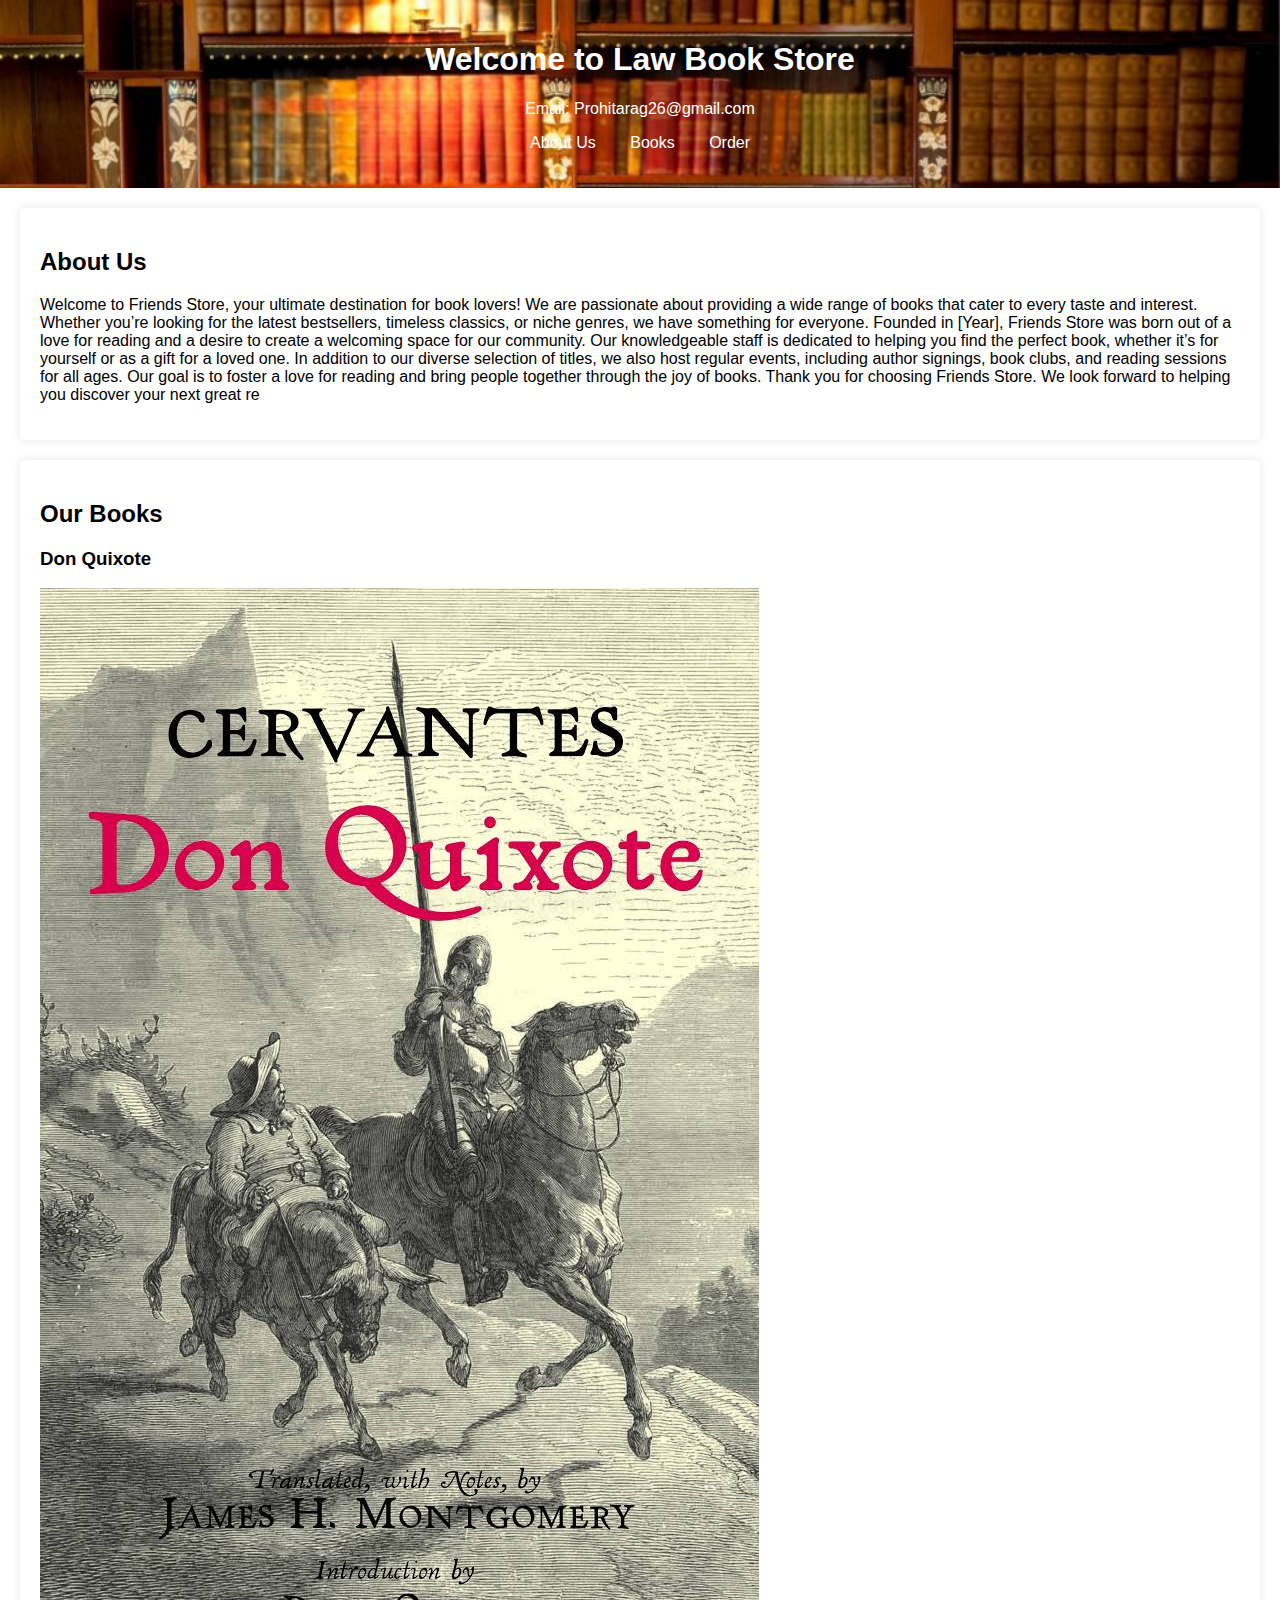
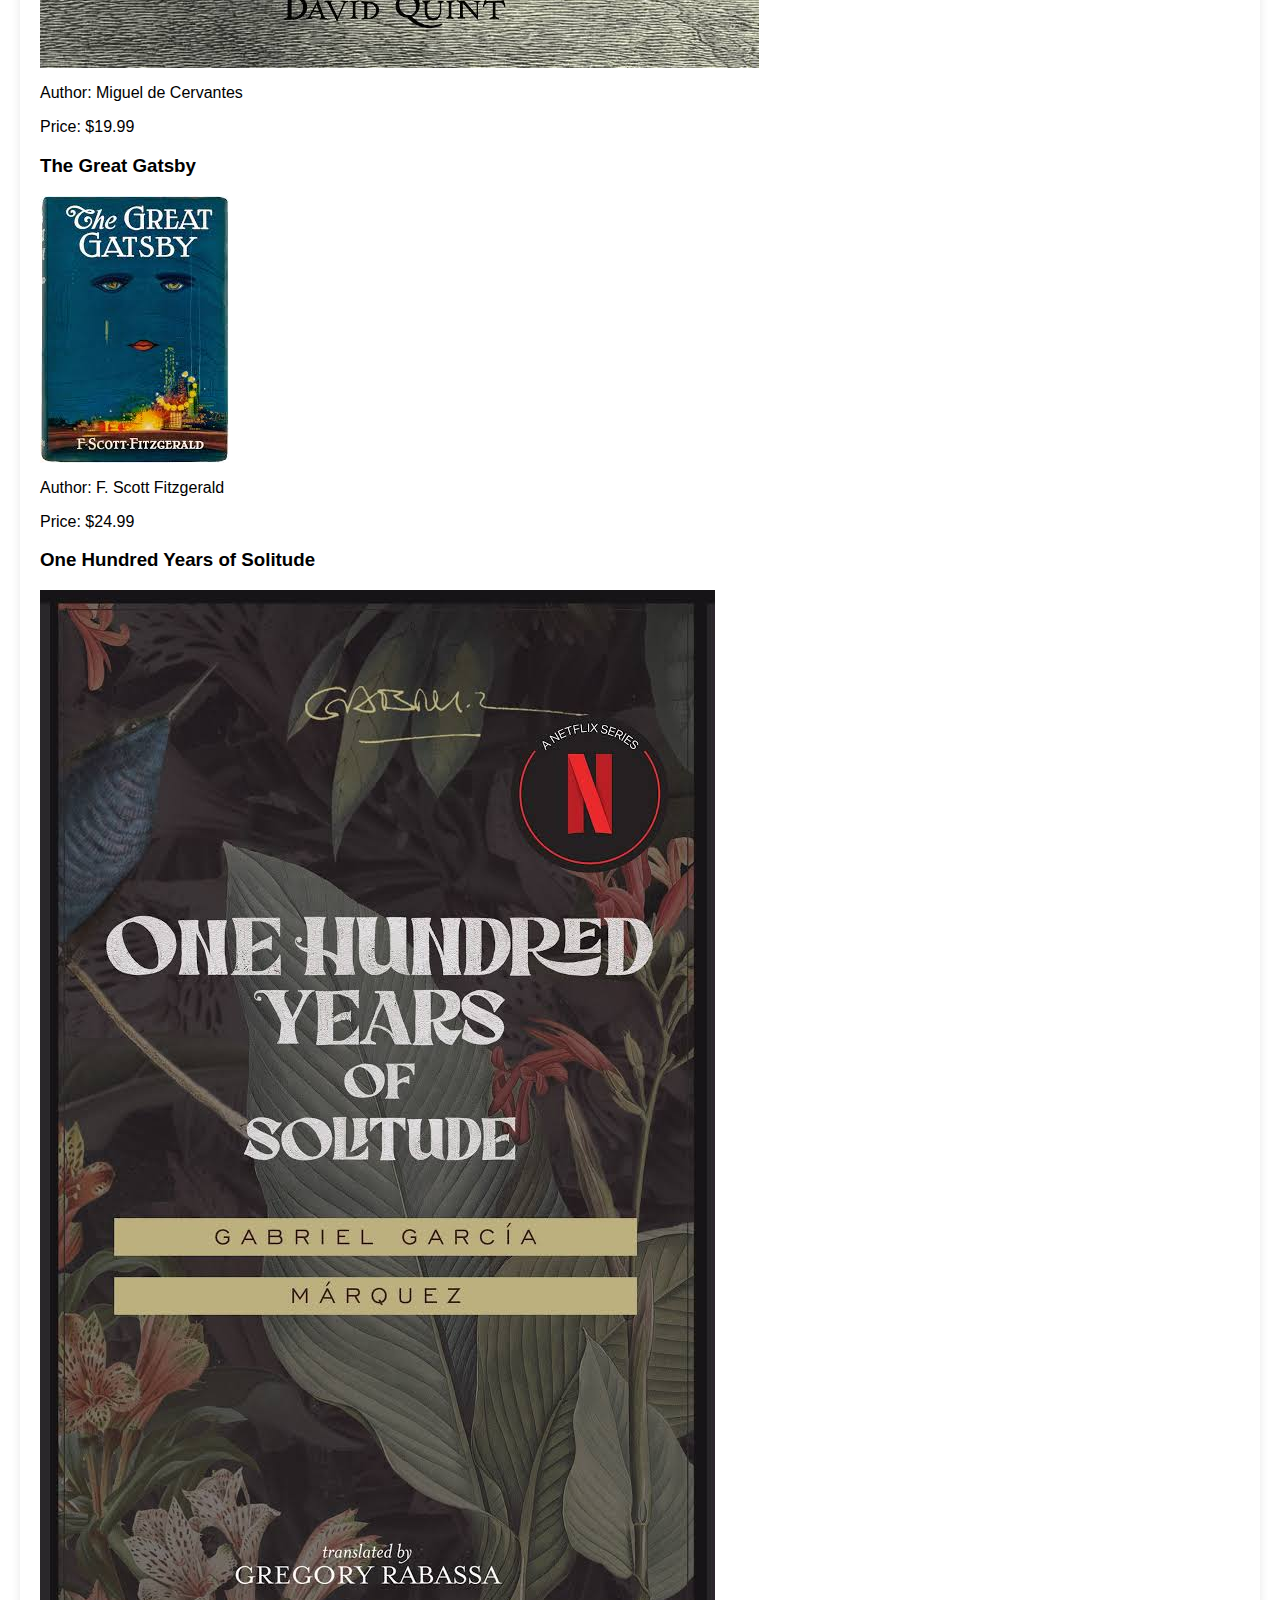
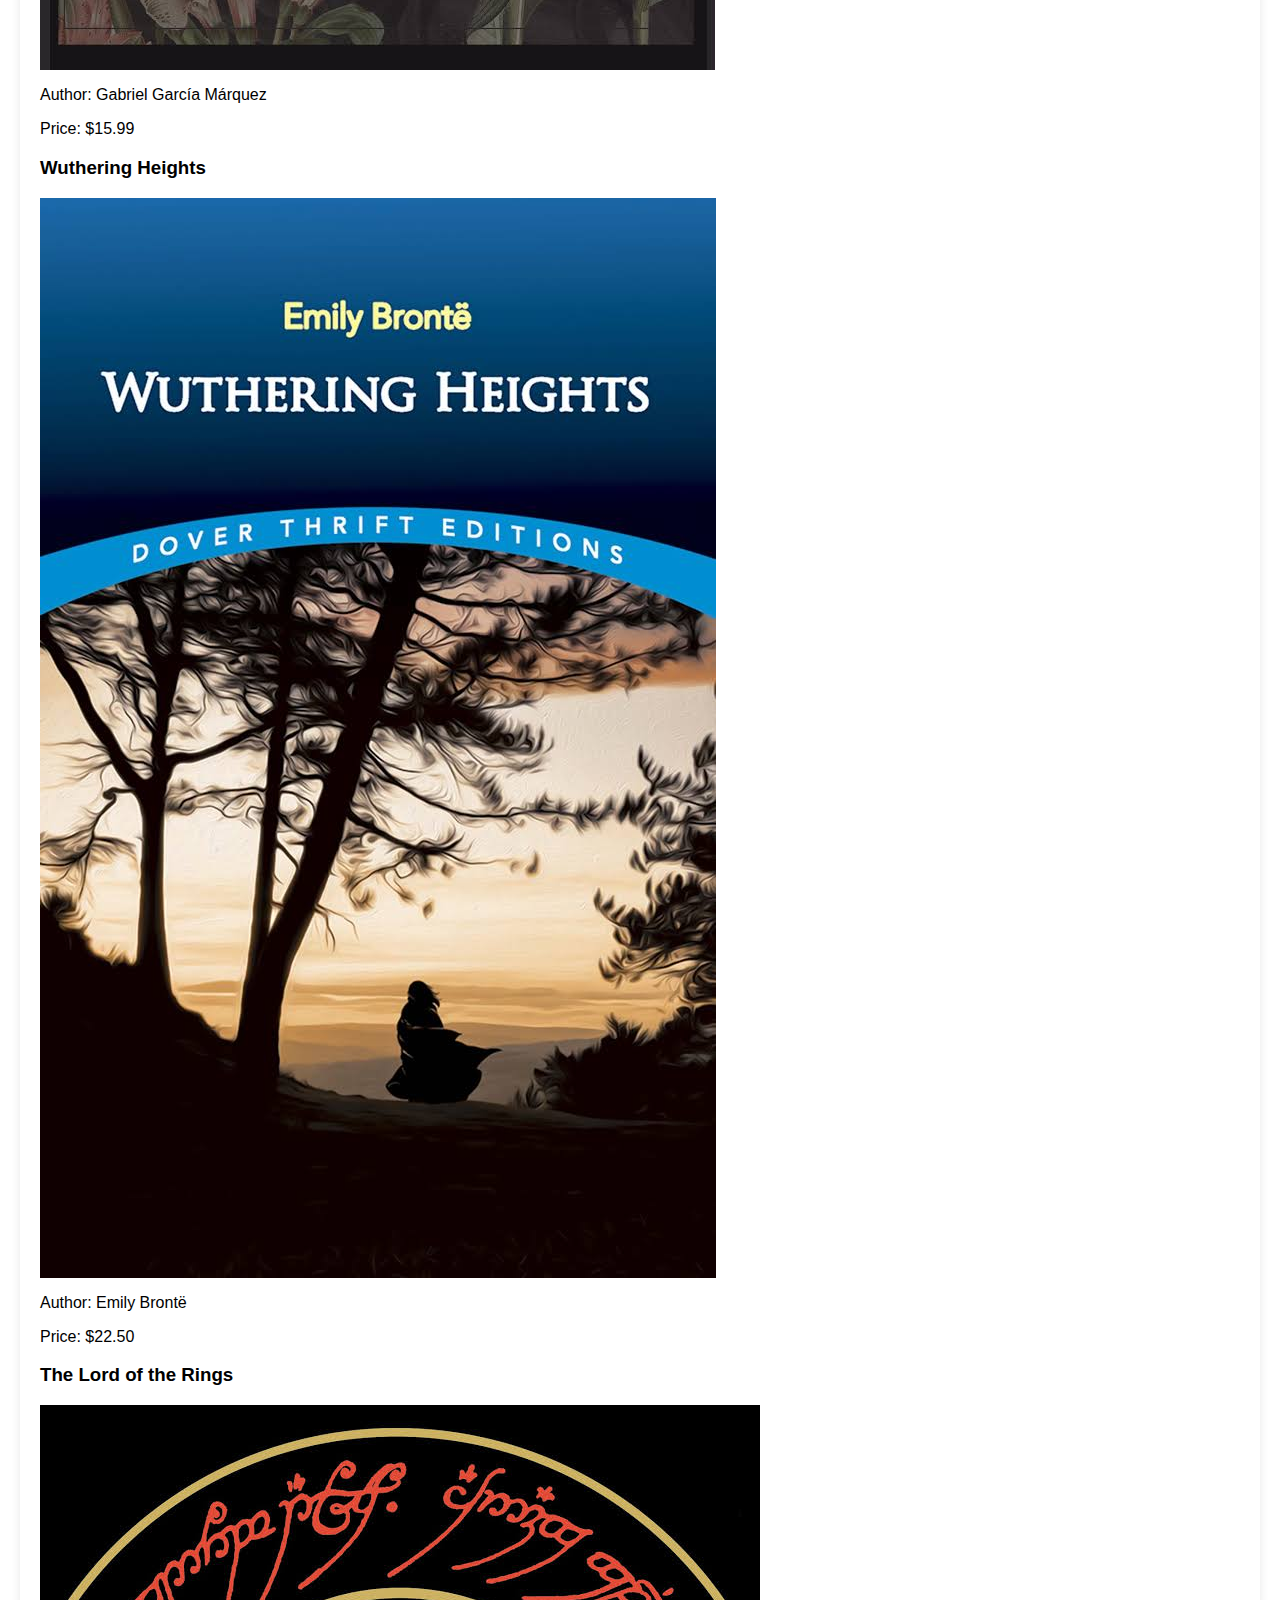
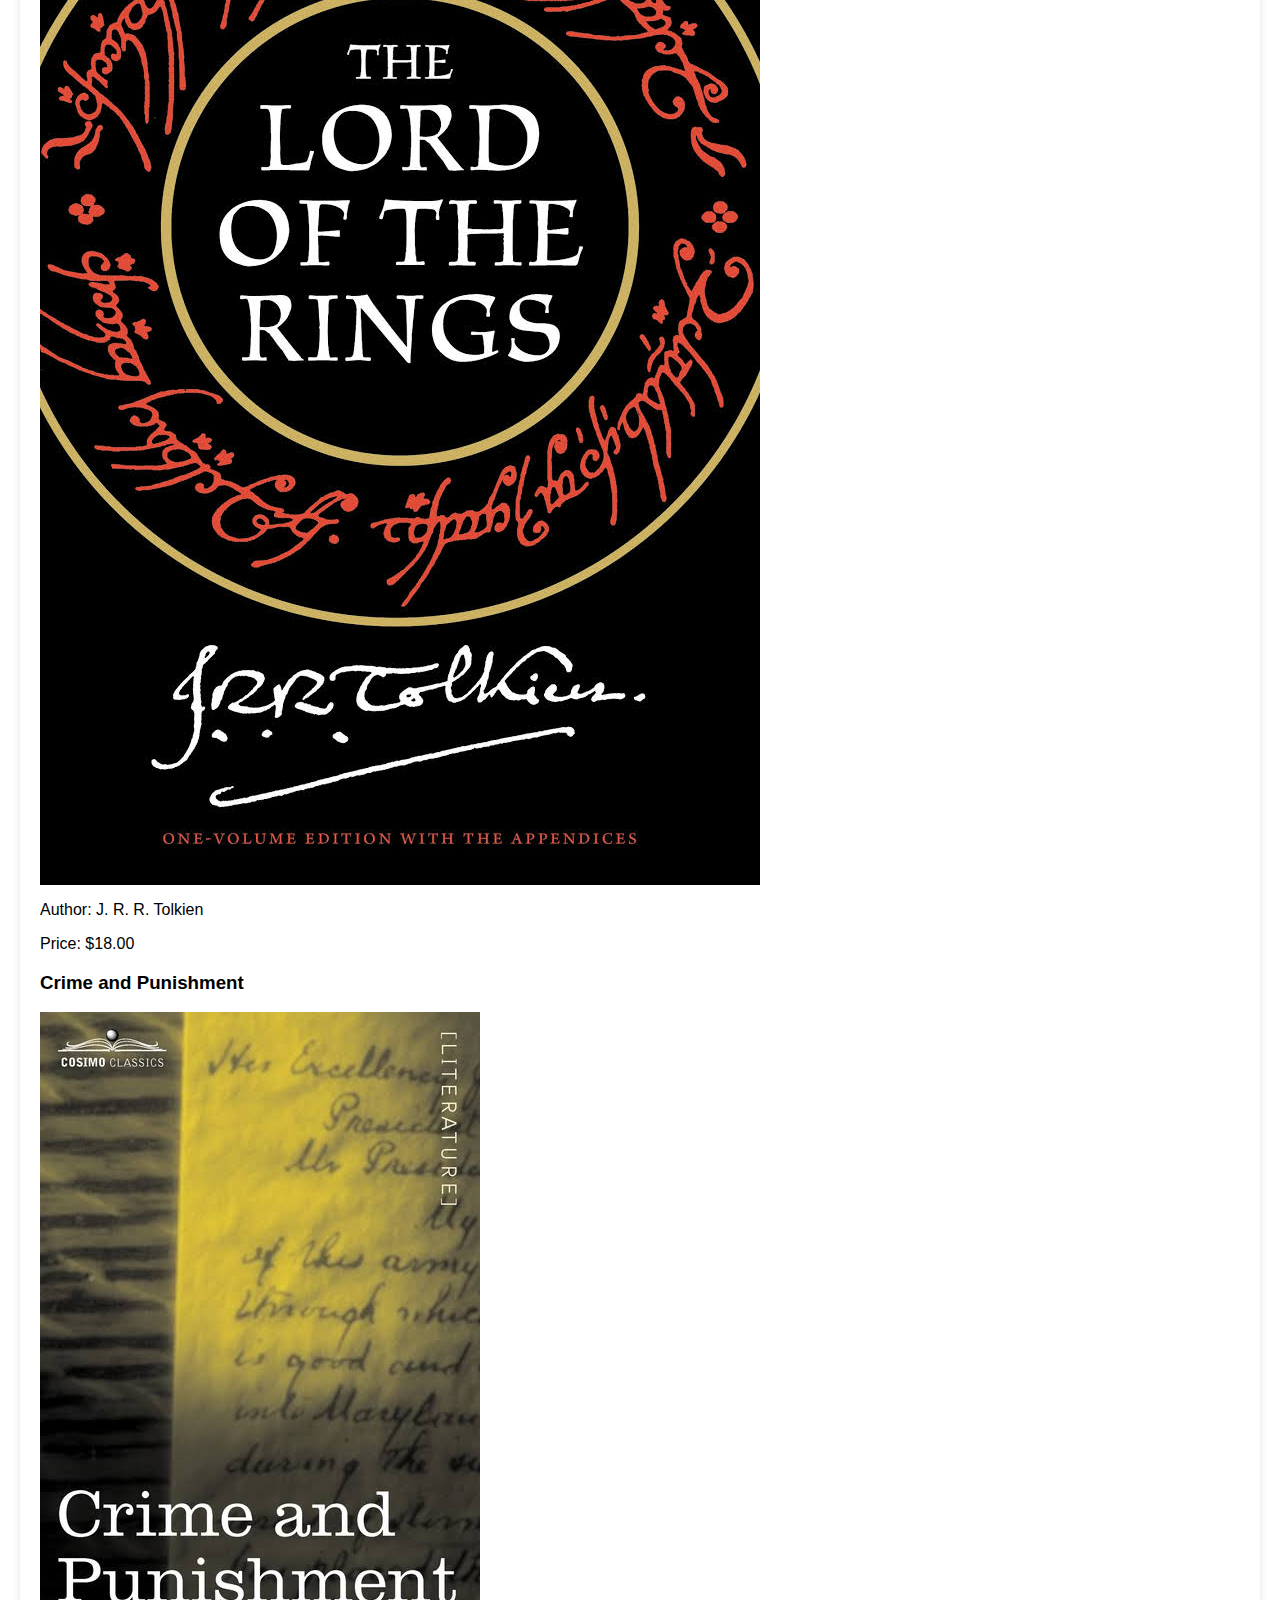
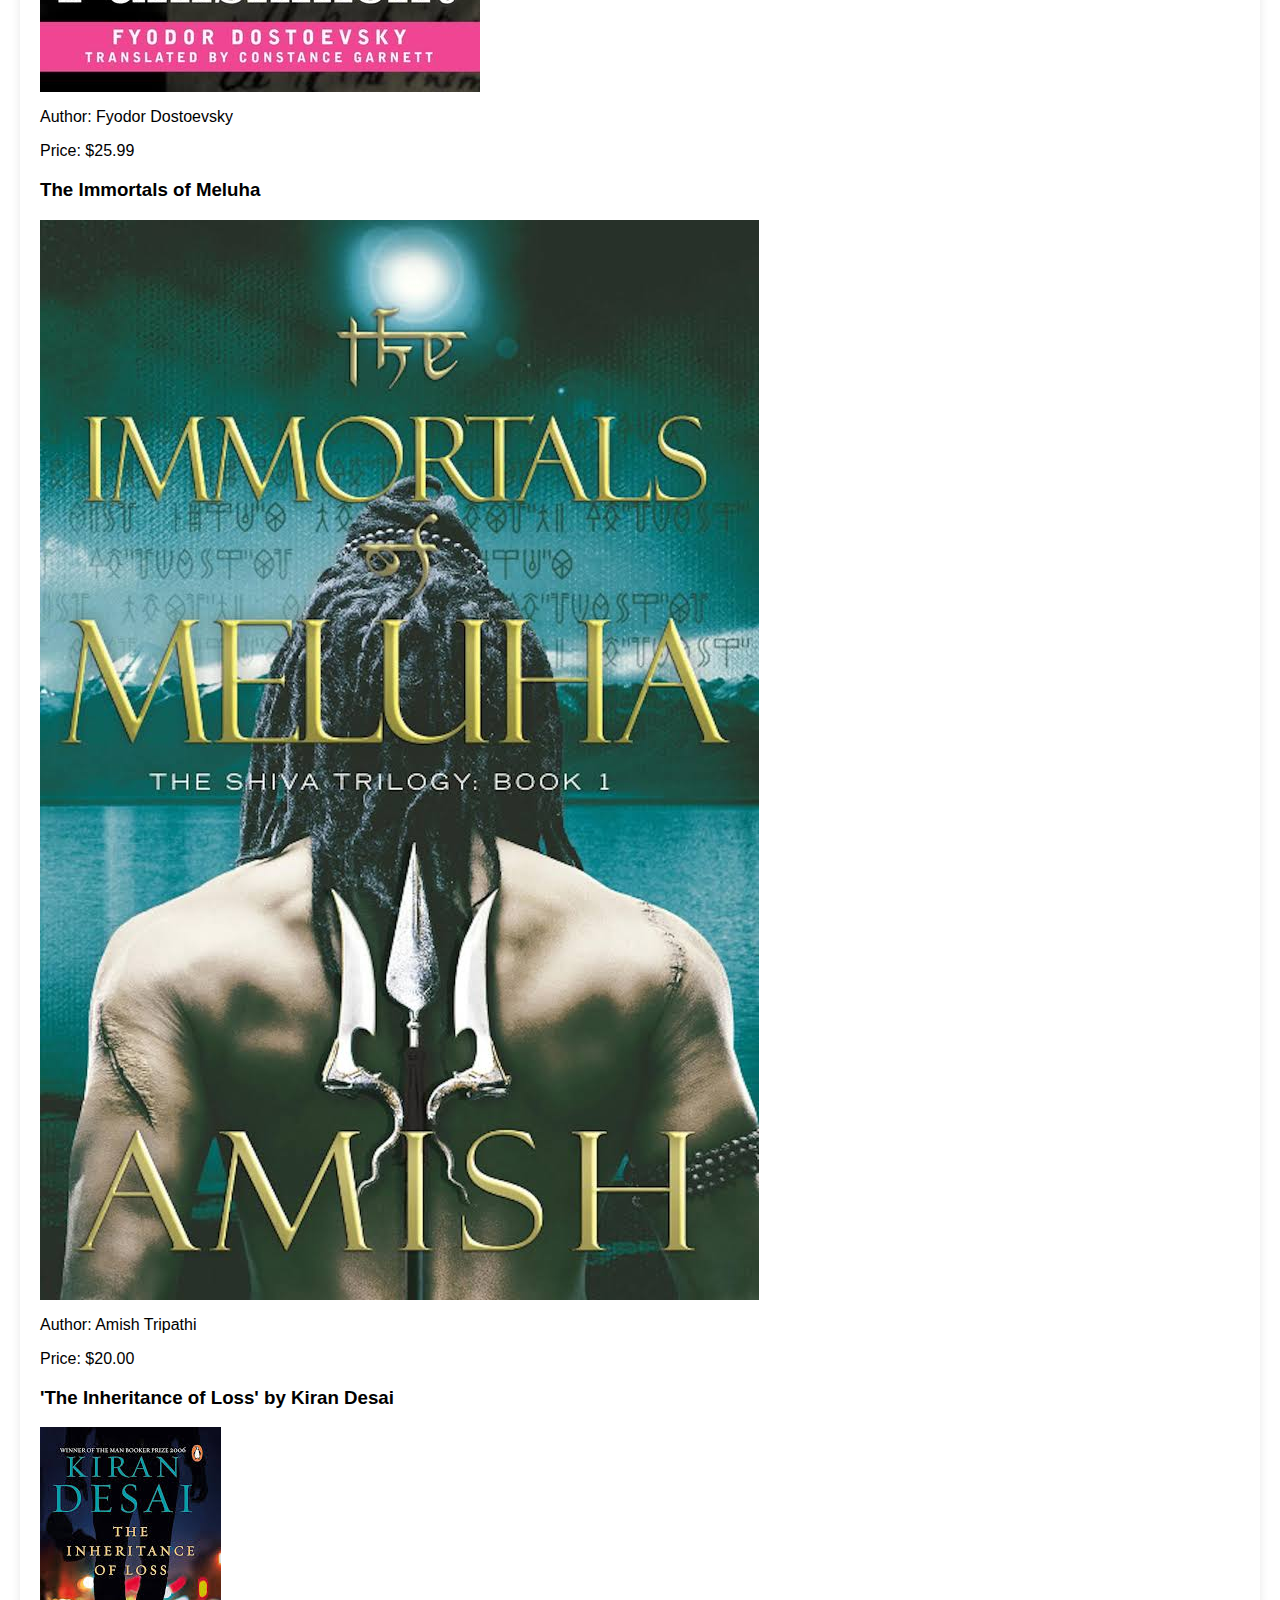
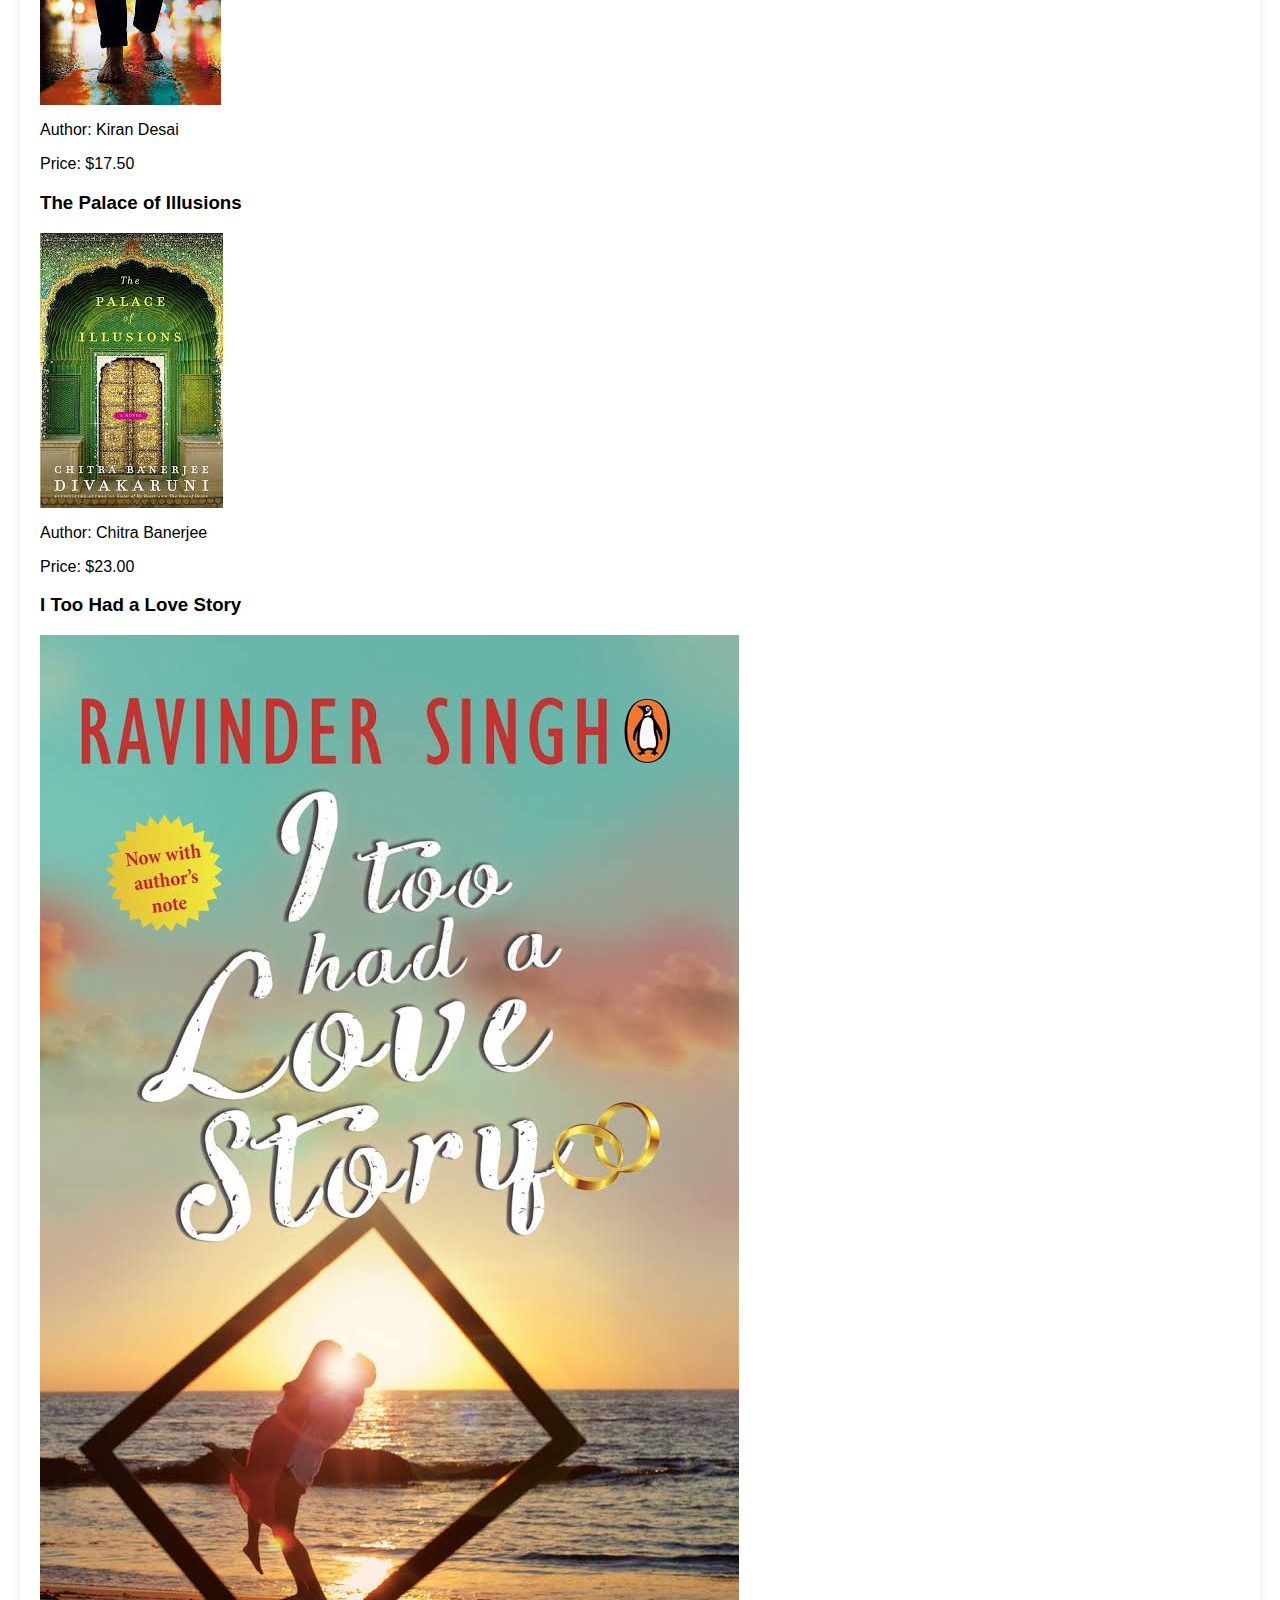
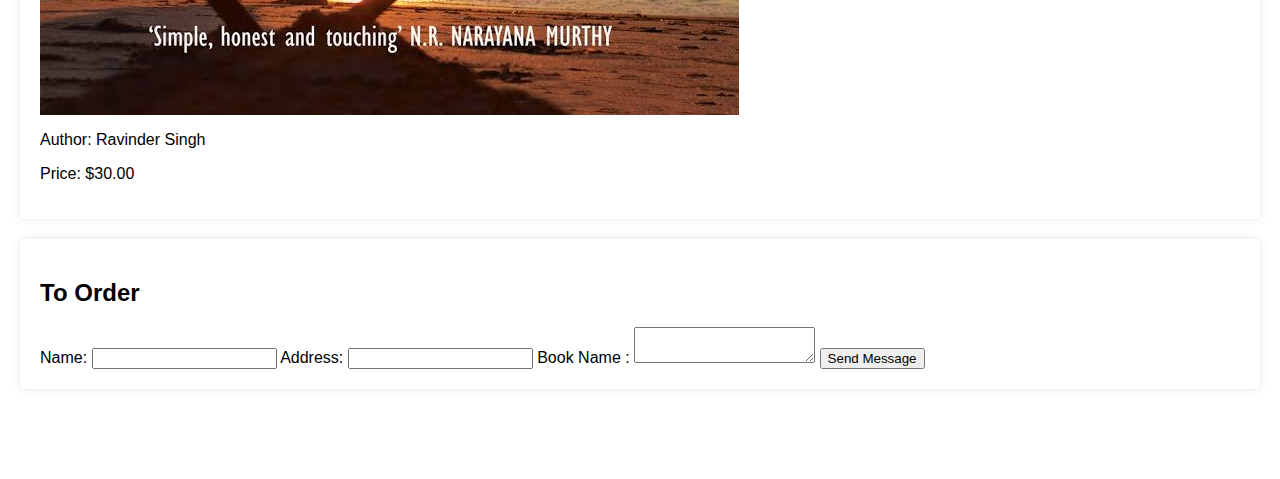
<file: index.html>
<!DOCTYPE html>
<html lang="en">
<head>
    <meta charset="UTF-8">
    <meta name="viewport" content="width=device-width, initial-scale=1.0">
    <title>Friends Store</title>
    <link rel="stylesheet" href="styles.css">
</head>
<body>
    <header>
        <h1>Welcome to Law Book Store</h1>
        <p>Email: Prohitarag26@gmail.com</p>
        <nav>
            <ul>
                <li><a href="#about">About Us</a></li>
                <li><a href="#books">Books</a></li>
                <li><a href="#contact"> Order</a></li>
            </ul>
        </nav>
    </header>

    <section id="about">
        <h2>About Us</h2>
        <p>Welcome to Friends Store, your ultimate destination for book lovers! We are passionate about providing a wide range of books that cater to every taste and interest. Whether you’re looking for the latest bestsellers, timeless classics, or niche genres, we have something for everyone.

Founded in [Year], Friends Store was born out of a love for reading and a desire to create a welcoming space for our community. Our knowledgeable staff is dedicated to helping you find the perfect book, whether it’s for yourself or as a gift for a loved one.

In addition to our diverse selection of titles, we also host regular events, including author signings, book clubs, and reading sessions for all ages. Our goal is to foster a love for reading and bring people together through the joy of books.

Thank you for choosing Friends Store. We look forward to helping you discover your next great re</p>
    </section>

    <section id="books">
        <h2>Our Books</h2>
        <div class="book">
            <h3>Don Quixote</h3>
            <img src="./images 3.jpg" alt="Book Title 1" class="book-image">
            <p>Author: Miguel de Cervantes </p>
            <p>Price: $19.99</p>
        </div>
        <div class="book">
            <h3>The Great Gatsby</h3>
            <img src="./images 8.jpg" alt="Book Title 2" class="book-image">
            <p>Author:  F. Scott Fitzgerald </p>
            <p>Price: $24.99</p>
        </div>
        <div class="book">
            <h3>One Hundred Years of Solitude</h3>
            <img src="./images 6.jpg" alt="Book Title 3" class="book-image">
            <p>Author: Gabriel García Márquez</p>
            <p>Price: $15.99</p>
        </div>
        <div class="book">
            <h3>Wuthering Heights </h3>
            <img src="./images 4.jpg" alt="Book Title 4" class="book-image">
            <p>Author:  Emily Brontë</p>
            <p>Price: $22.50</p>
        </div>
        <div class="book">
            <h3>The Lord of the Rings</h3>
            <img src="./images 7.jpg" alt="Book Title 5" class="book-image">
            <p>Author: J. R. R. Tolkien</p>
            <p>Price: $18.00</p>
        </div>
        <div class="book">
            <h3>Crime and Punishment </h3>
            <img src="./images 5.jpg" alt="Book Title 6" class="book-image">
            <p>Author:  Fyodor Dostoevsky</p>
            <p>Price: $25.99</p>
        </div>
        <div class="book">
            <h3>The Immortals of Meluha</h3>
            <img src="./images 2.jpg" alt="Book Title 7" class="book-image">
            <p>Author: Amish Tripathi</p>
            <p>Price: $20.00</p>
        </div>
        <div class="book">
            <h3>'The Inheritance of Loss' by Kiran Desai</h3>
            <img src="./download.jpg" alt="Book Title 8" class="book-image">
            <p>Author: Kiran Desai</p>
            <p>Price: $17.50</p>
        </div>
        <div class="book">
            <h3>The Palace of Illusions</h3>
            <img src="./download 2.jpg" alt="Book Title 9" class="book-image">
            <p>Author: Chitra Banerjee</p>
            <p>Price: $23.00</p>
        </div>
        <div class="book">
            <h3>I Too Had a Love Story</h3>
            <img src="./images 1.jpg" alt="Book Title 10" class="book-image">
            <p>Author: Ravinder Singh</p>
            <p>Price: $30.00</p>
        </div>
    </section>

    <section id="contact">
        <h2>To Order </h2>
        <form>
            <label for="name">Name:</label>
            <input type="text" id="name" name="name" required>
            
            <label for="Email">Address:</label>
            <input type="email" id="email" name="email" required>

            <label for="Message ">Book Name :</label>
            <textarea id="message" name="message" required></textarea>
            
            <button type="submit">Send Message</button>
        </form>
    </section>

    <footer>
        <p>&copy; 2024 Friends Store. All rights reserved.</p>
    </footer>
</body>
</html>
</file>
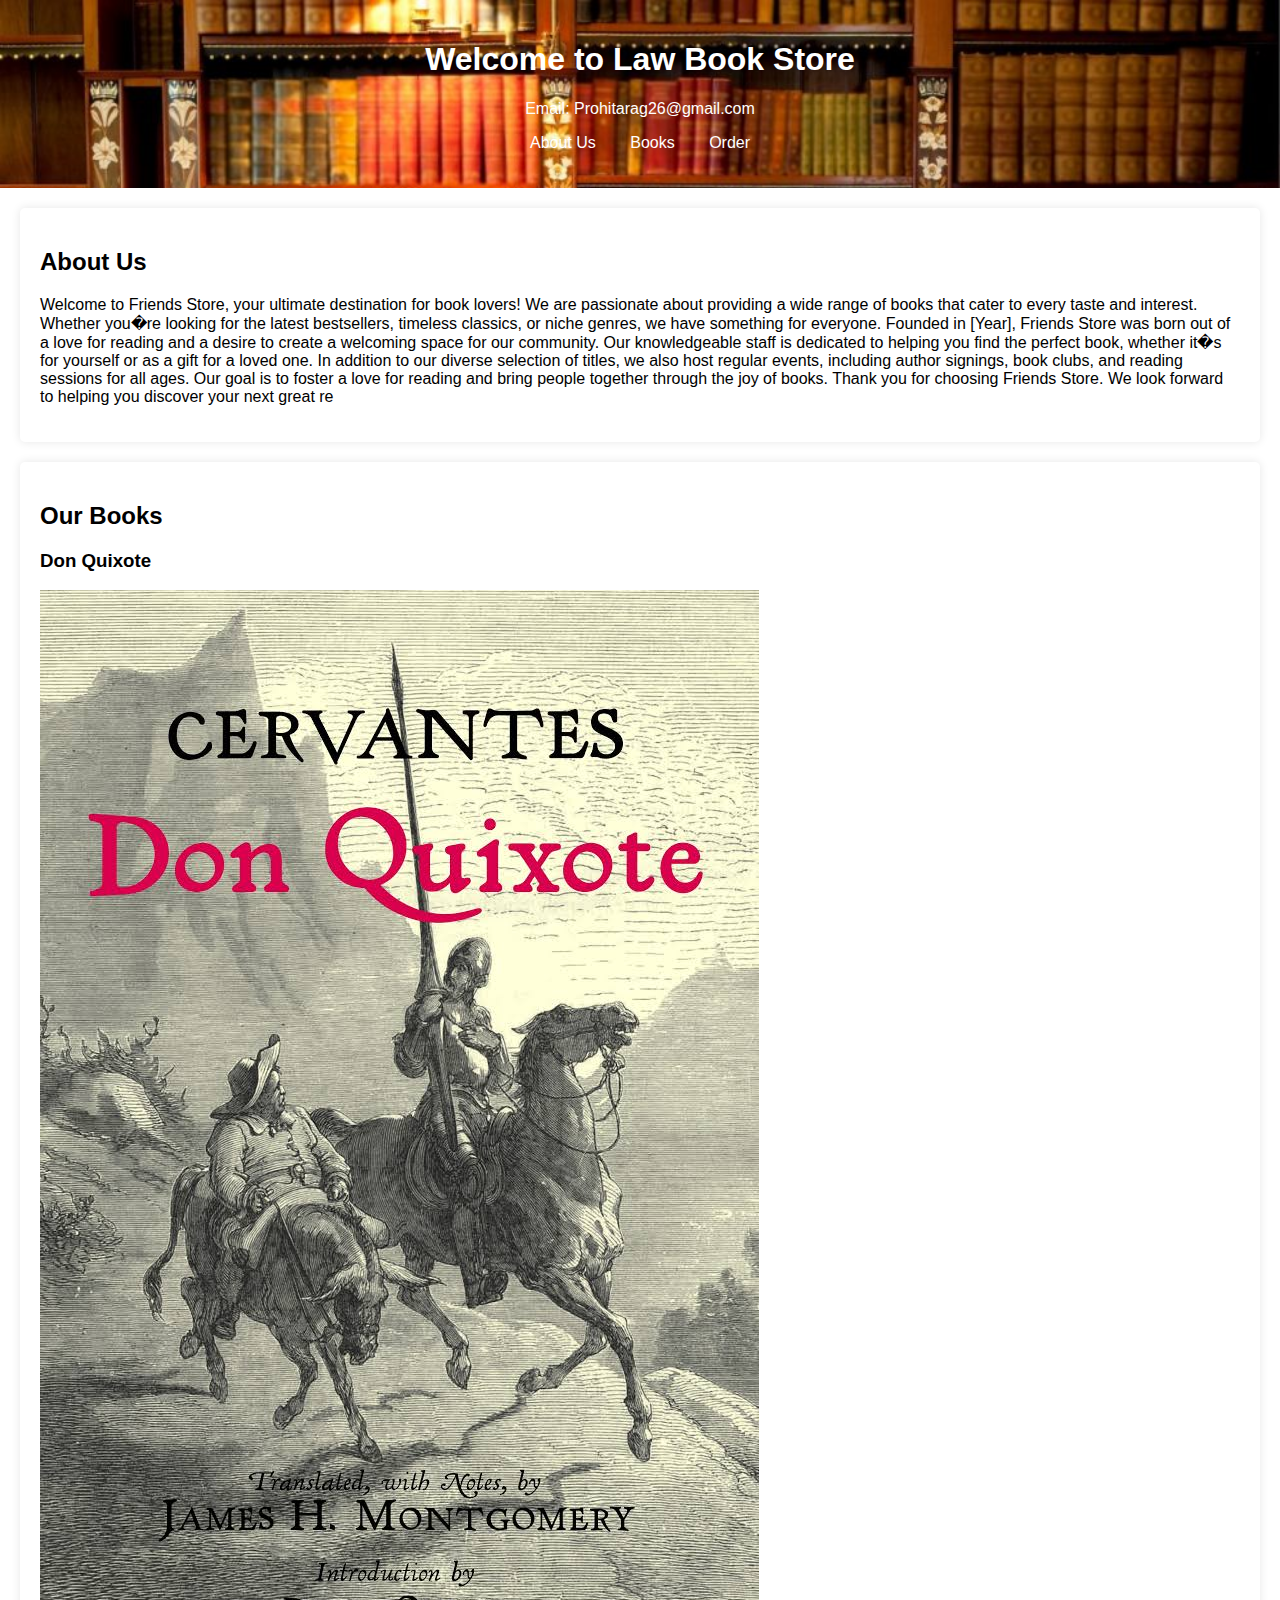
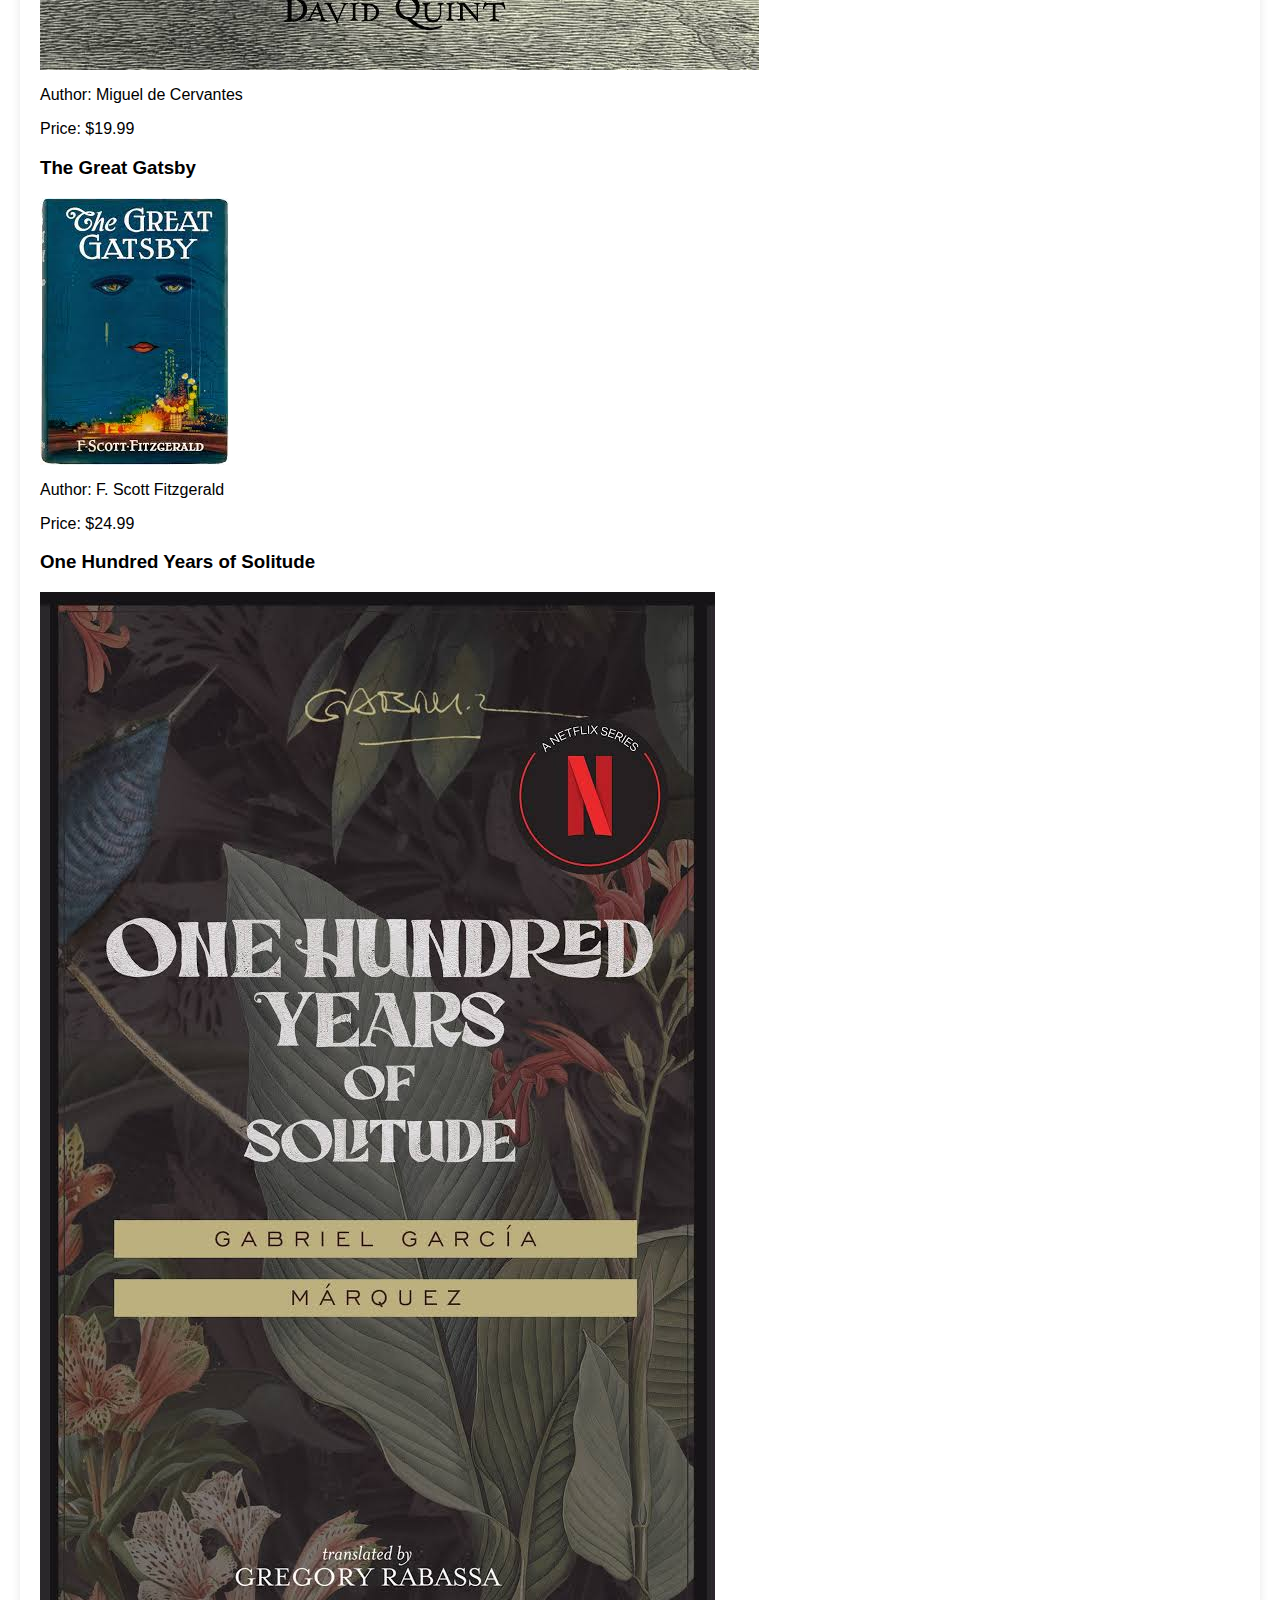
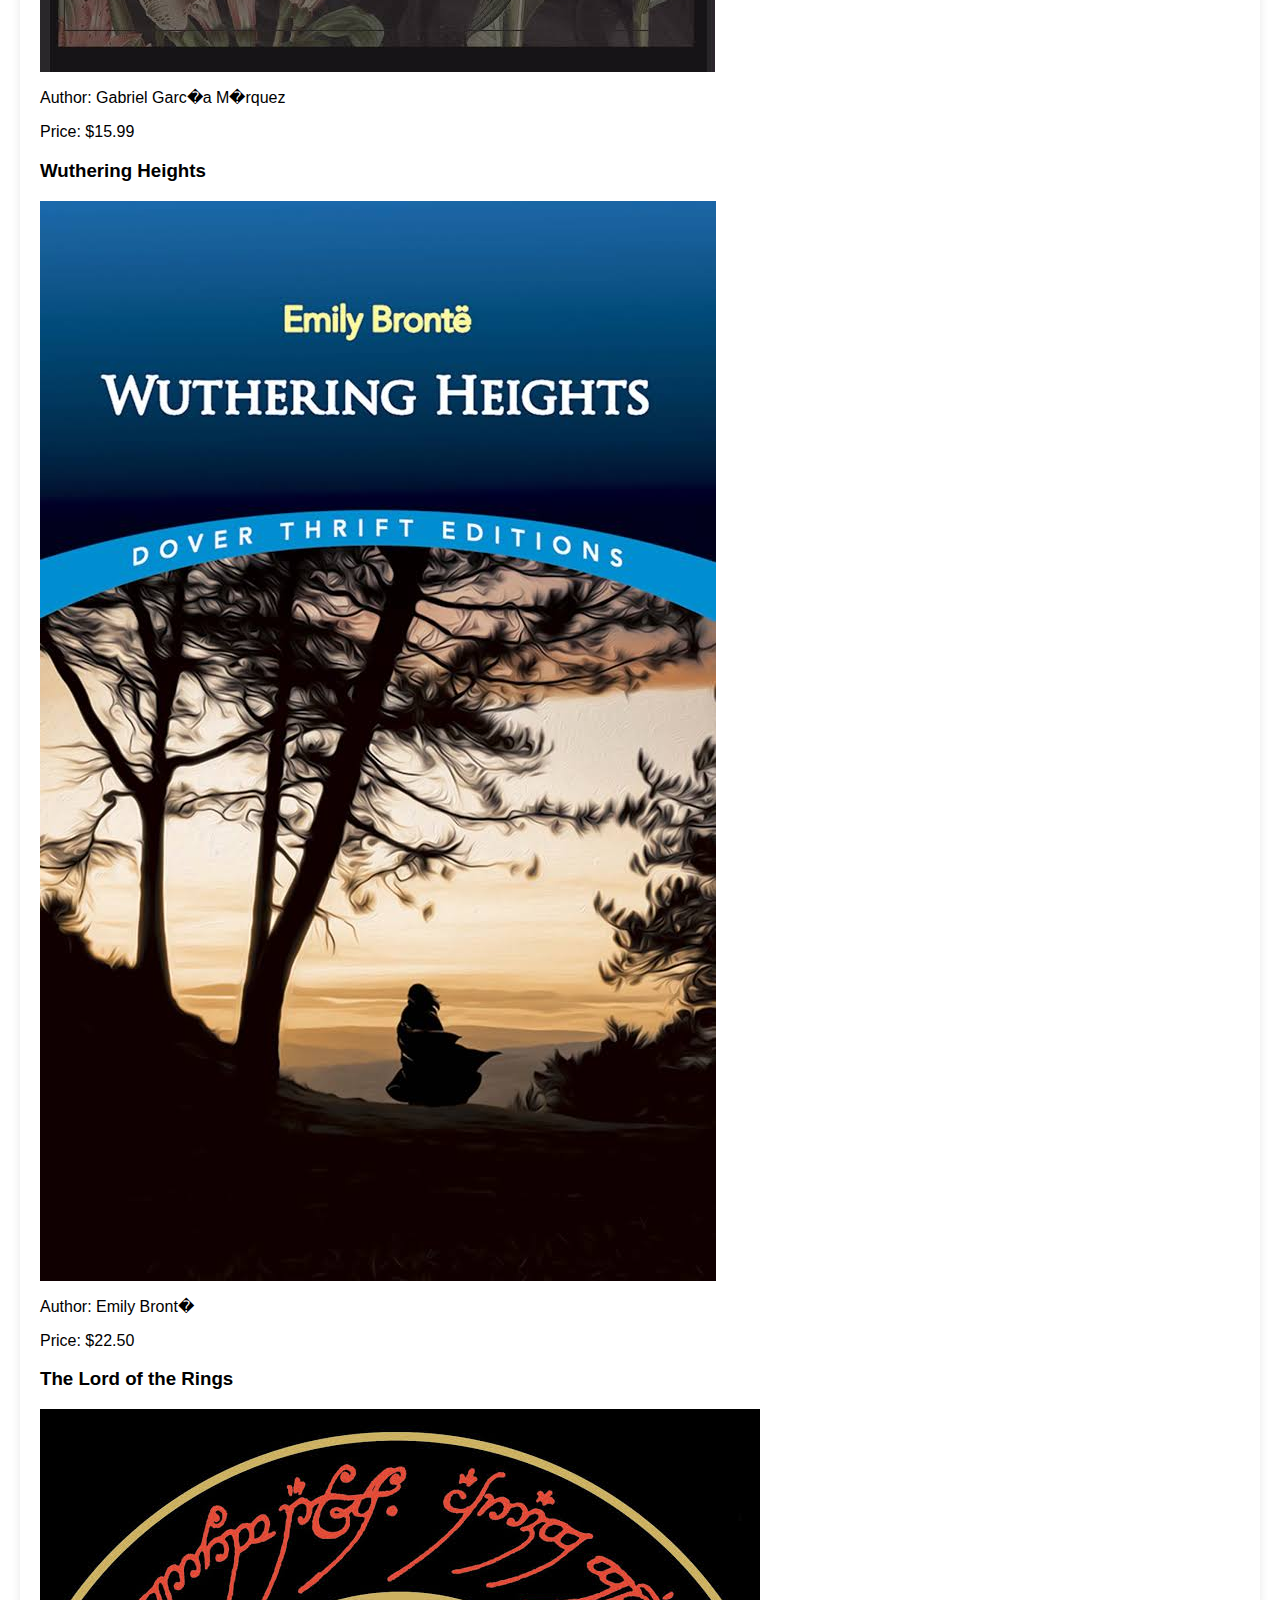
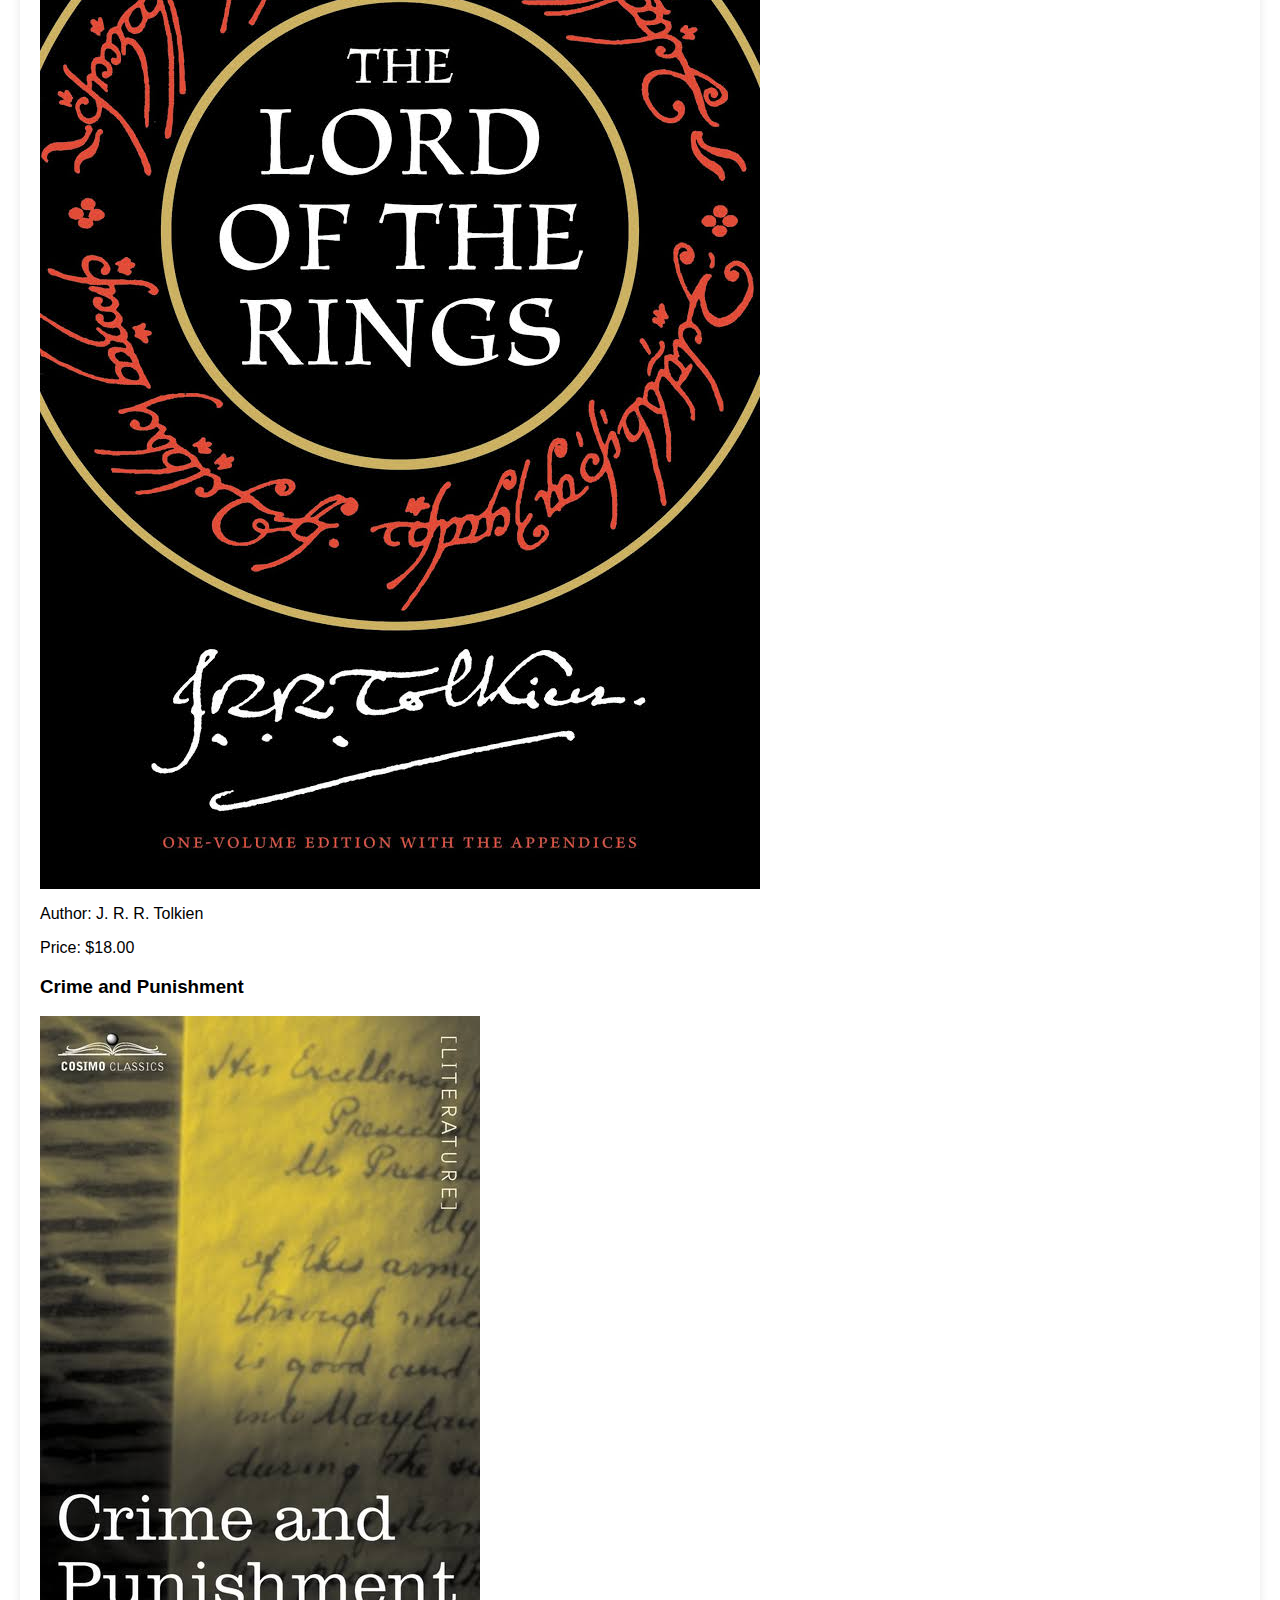
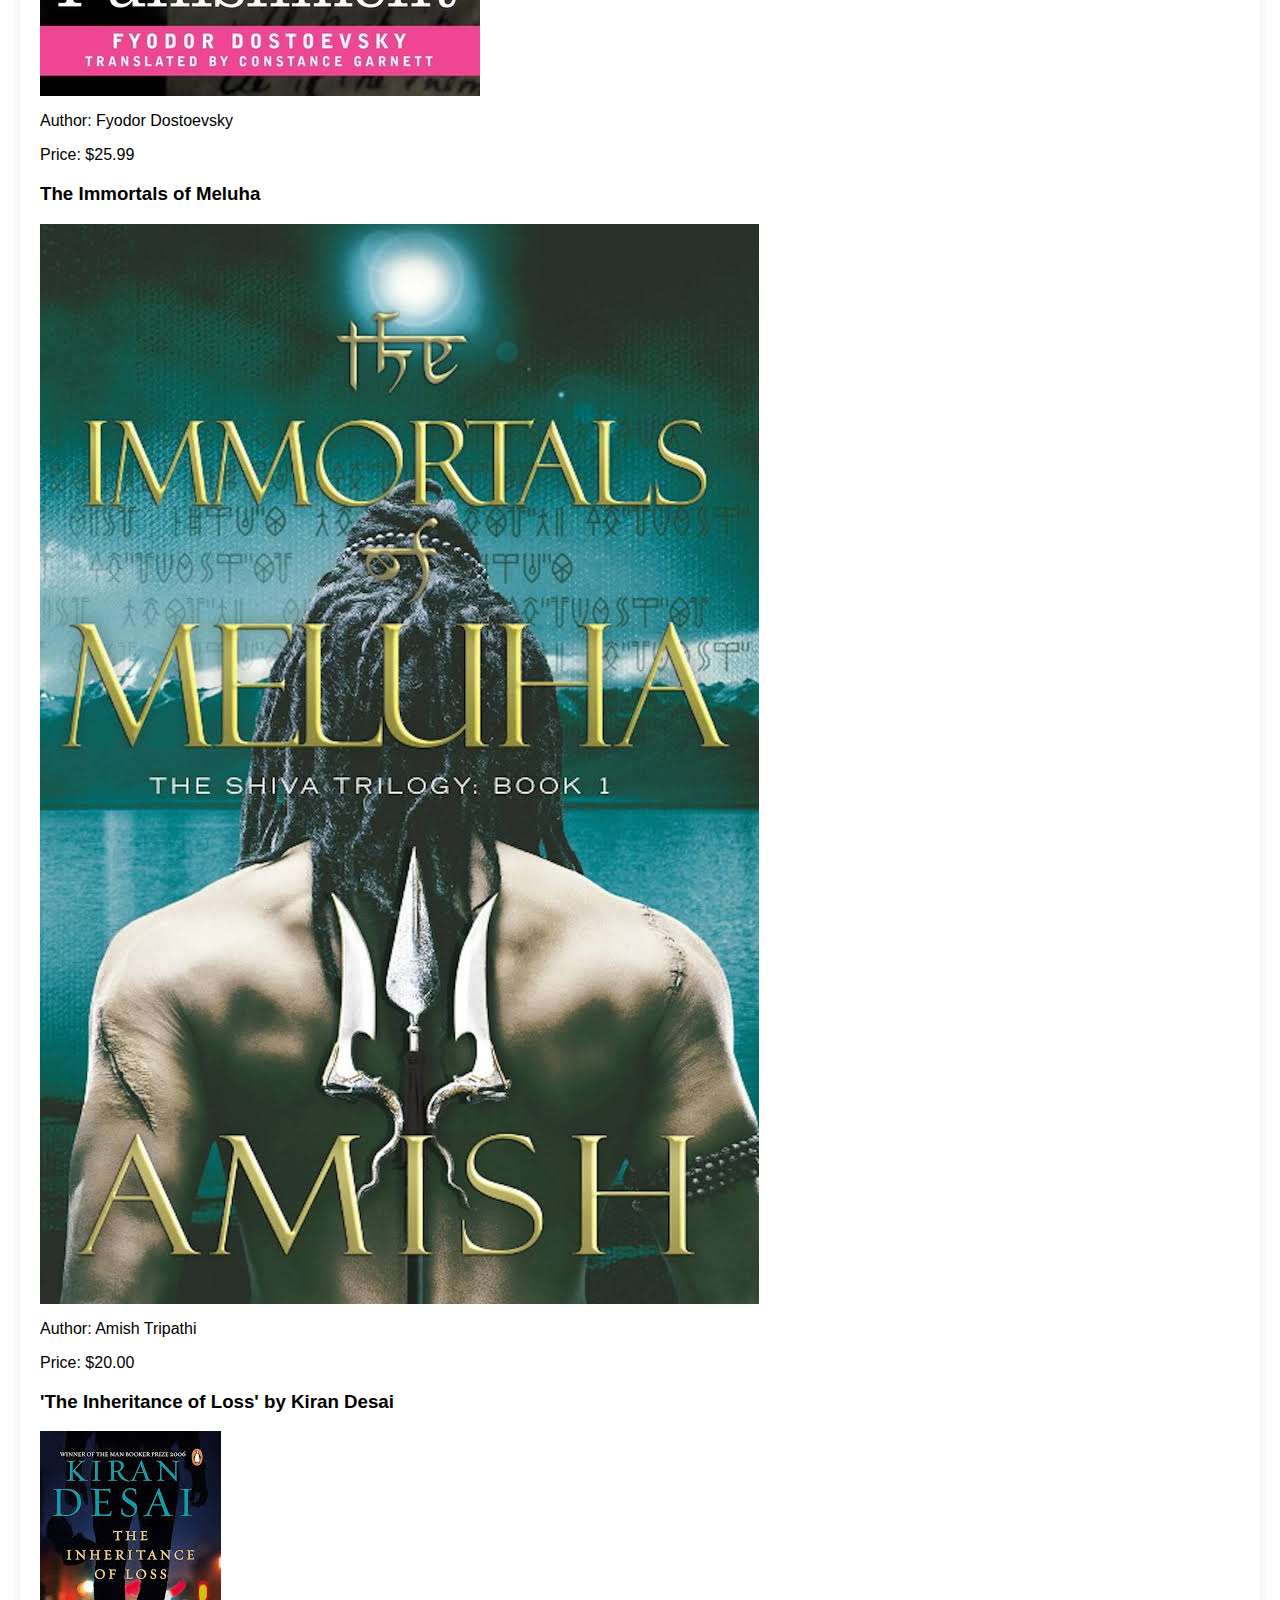
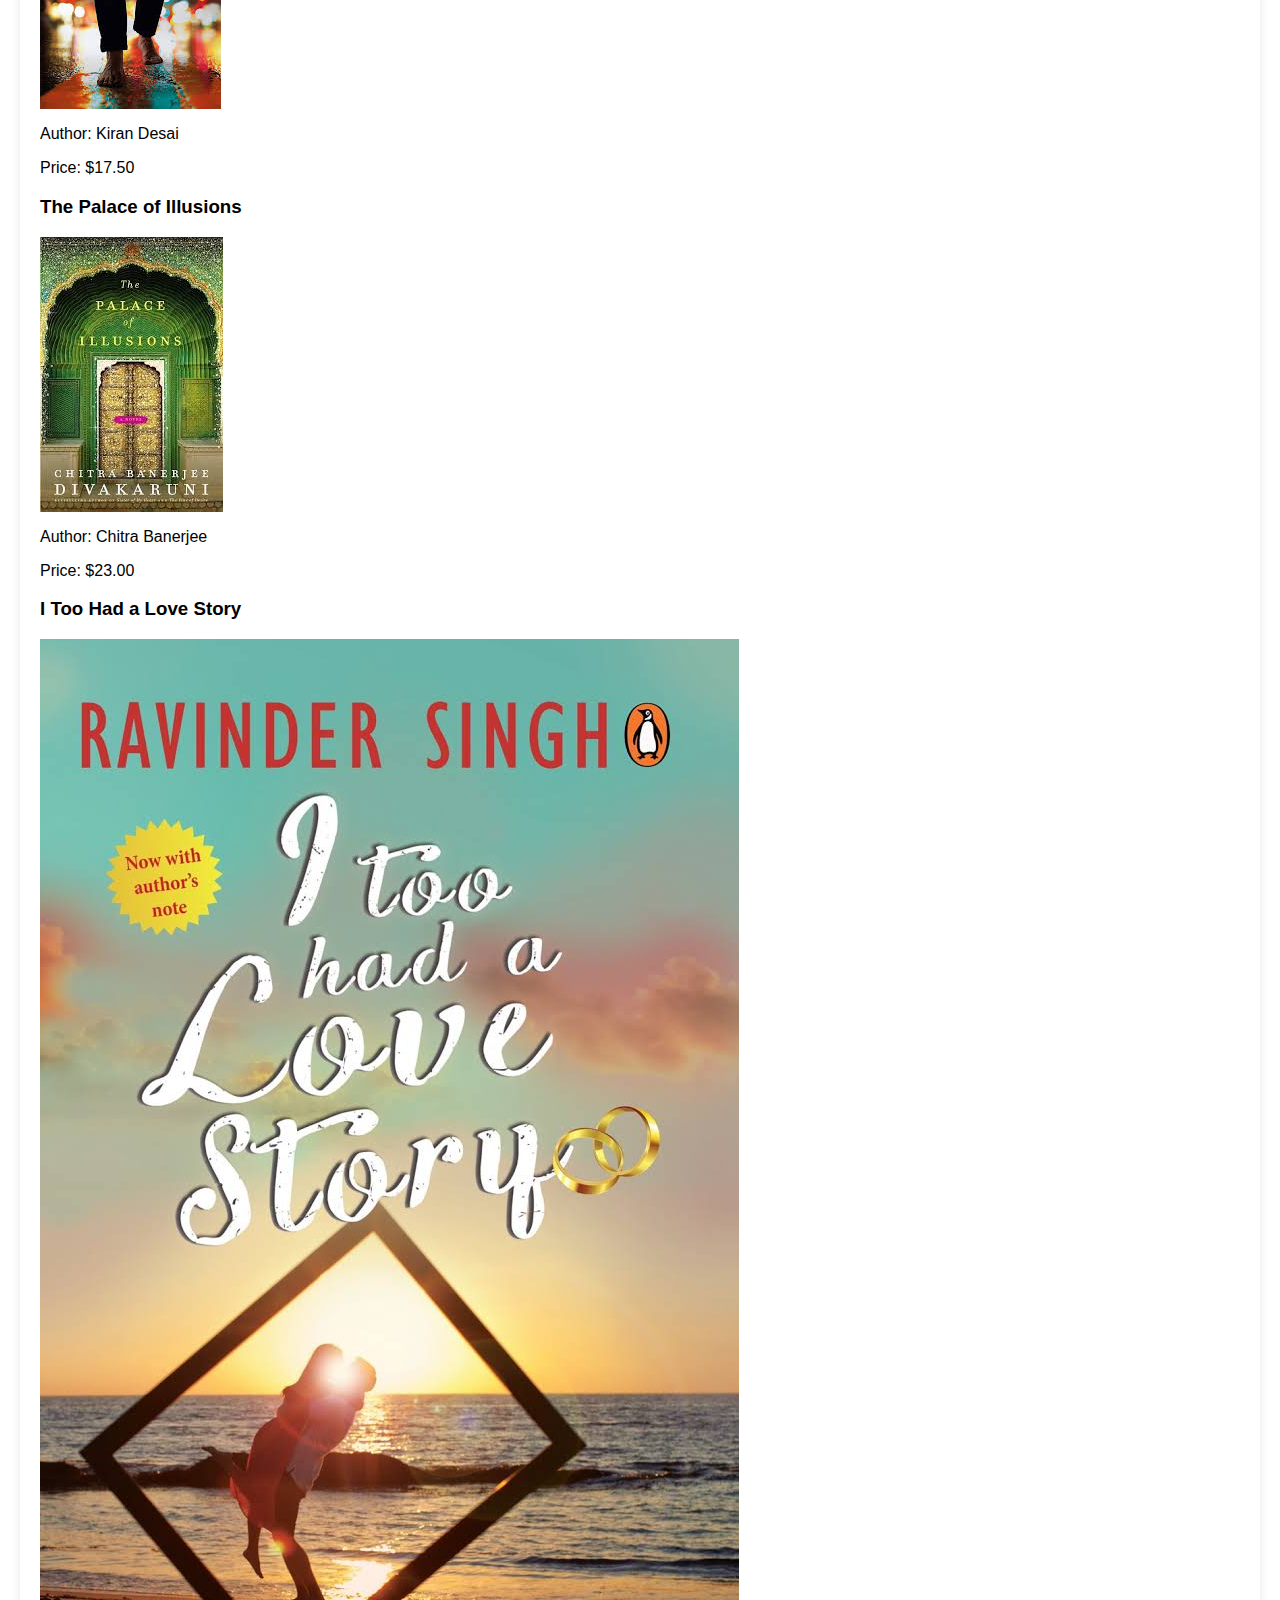
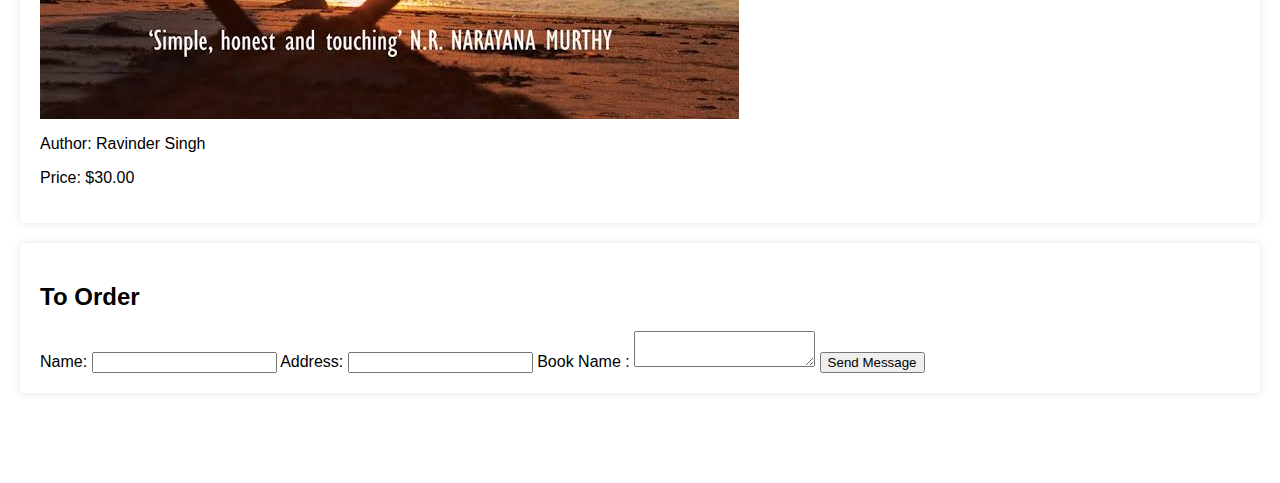
<file: index.html.html>
<!DOCTYPE html>
<html lang="en">
<head>
    <meta charset="UTF-8">
    <meta name="viewport" content="width=device-width, initial-scale=1.0">
    <title>Friends Store</title>
    <link rel="stylesheet" href="styles.css">
</head>
<body>
    <header>
        <h1>Welcome to Law Book Store</h1>
        <p>Email: Prohitarag26@gmail.com</p>
        <nav>
            <ul>
                <li><a href="#about">About Us</a></li>
                <li><a href="#books">Books</a></li>
                <li><a href="#contact"> Order</a></li>
            </ul>
        </nav>
    </header>

    <section id="about">
        <h2>About Us</h2>
        <p>Welcome to Friends Store, your ultimate destination for book lovers! We are passionate about providing a wide range of books that cater to every taste and interest. Whether you�re looking for the latest bestsellers, timeless classics, or niche genres, we have something for everyone.

Founded in [Year], Friends Store was born out of a love for reading and a desire to create a welcoming space for our community. Our knowledgeable staff is dedicated to helping you find the perfect book, whether it�s for yourself or as a gift for a loved one.

In addition to our diverse selection of titles, we also host regular events, including author signings, book clubs, and reading sessions for all ages. Our goal is to foster a love for reading and bring people together through the joy of books.

Thank you for choosing Friends Store. We look forward to helping you discover your next great re</p>
    </section>

    <section id="books">
        <h2>Our Books</h2>
        <div class="book">
            <h3>Don Quixote</h3>
            <img src="./images 3.jpg" alt="Book Title 1" class="book-image">
            <p>Author: Miguel de Cervantes </p>
            <p>Price: $19.99</p>
        </div>
        <div class="book">
            <h3>The Great Gatsby</h3>
            <img src="./images 8.jpg" alt="Book Title 2" class="book-image">
            <p>Author:  F. Scott Fitzgerald </p>
            <p>Price: $24.99</p>
        </div>
        <div class="book">
            <h3>One Hundred Years of Solitude</h3>
            <img src="./images 6.jpg" alt="Book Title 3" class="book-image">
            <p>Author: Gabriel Garc�a M�rquez</p>
            <p>Price: $15.99</p>
        </div>
        <div class="book">
            <h3>Wuthering Heights </h3>
            <img src="./images 4.jpg" alt="Book Title 4" class="book-image">
            <p>Author:  Emily Bront�</p>
            <p>Price: $22.50</p>
        </div>
        <div class="book">
            <h3>The Lord of the Rings</h3>
            <img src="./images 7.jpg" alt="Book Title 5" class="book-image">
            <p>Author: J. R. R. Tolkien</p>
            <p>Price: $18.00</p>
        </div>
        <div class="book">
            <h3>Crime and Punishment </h3>
            <img src="./images 5.jpg" alt="Book Title 6" class="book-image">
            <p>Author:  Fyodor Dostoevsky</p>
            <p>Price: $25.99</p>
        </div>
        <div class="book">
            <h3>The Immortals of Meluha</h3>
            <img src="./images 2.jpg" alt="Book Title 7" class="book-image">
            <p>Author: Amish Tripathi</p>
            <p>Price: $20.00</p>
        </div>
        <div class="book">
            <h3>'The Inheritance of Loss' by Kiran Desai</h3>
            <img src="./download.jpg" alt="Book Title 8" class="book-image">
            <p>Author: Kiran Desai</p>
            <p>Price: $17.50</p>
        </div>
        <div class="book">
            <h3>The Palace of Illusions</h3>
            <img src="./download 2.jpg" alt="Book Title 9" class="book-image">
            <p>Author: Chitra Banerjee</p>
            <p>Price: $23.00</p>
        </div>
        <div class="book">
            <h3>I Too Had a Love Story</h3>
            <img src="./images 1.jpg" alt="Book Title 10" class="book-image">
            <p>Author: Ravinder Singh</p>
            <p>Price: $30.00</p>
        </div>
    </section>

    <section id="contact">
        <h2>To Order </h2>
        <form>
            <label for="name">Name:</label>
            <input type="text" id="name" name="name" required>
            
            <label for="Email">Address:</label>
            <input type="email" id="email" name="email" required>

            <label for="Message ">Book Name :</label>
            <textarea id="message" name="message" required></textarea>
            
            <button type="submit">Send Message</button>
        </form>
    </section>

    <footer>
        <p>&copy; 2024 Friends Store. All rights reserved.</p>
    </footer>
</body>
</html>
</file>
<file: styles.css>
body {
    font-family: Arial, sans-serif;
    margin: 0;
    padding: 0;
  
    
    color: #ffffff; 
}

header {
    background: url("./bg.jpg");
background-size: cover;
    background-position: centre;
    background-repeat: no repeat;
    

    padding: 20px 0;
    text-align: center;
}

nav ul {
    list-style: none;
    padding: 0;
}

nav ul li {
    display: inline;
    margin: 0 15px;
}

nav a {
    color: #ffffff;
    text-decoration: none;
}

section {
    padding: 20px;
    margin: 20px;
    #background: rgba(255, 255, 255, 0.8);
    border-radius: 5px;
    box-shadow: 0 0 10px rgba(0, 0, 0, 0.1);
    color: #000; /* Text color in sections */
}

.book {
    margin-bottom: 15px;
}

.book-image {
    max-width: 100%;
    height: auto;
    display: block;
    margin: 10px 0;
}

footer {
    text-align: center;
    padding: 10px 0;
   # background: rgba(53, 66, 74, 0.8);
    color: #ffffff;
}
</file>
